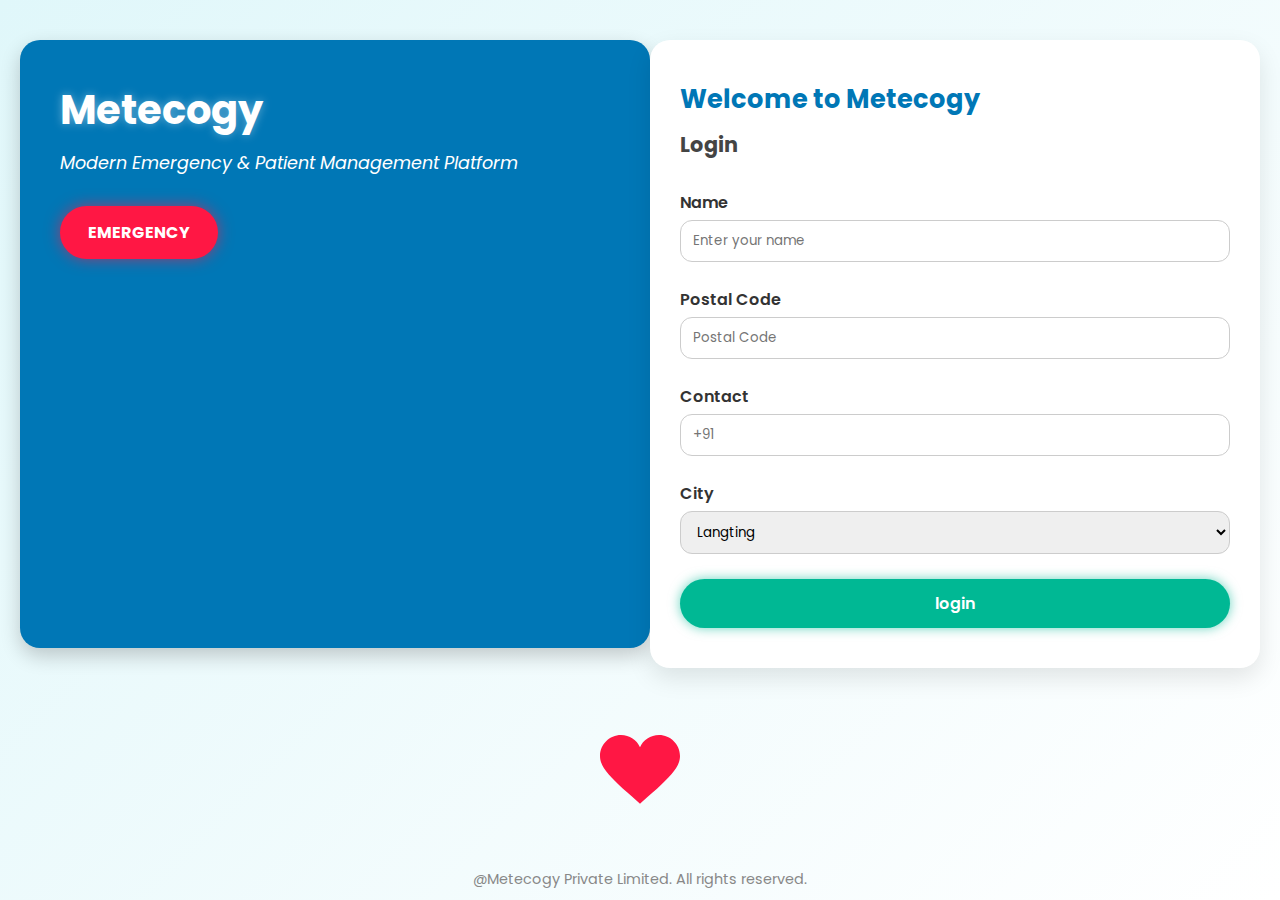
<file: index.html>
<!DOCTYPE html>
<html lang="en">
<head>
  <meta charset="UTF-8" />
  <meta name="viewport" content="width=device-width, initial-scale=1.0"/>
  <title>Meditech Login</title>
  <link rel="stylesheet" href="style.css">
  <link rel="function"href="index.js">
</head>
<body>
  <!-- left side -->
  <div class="page-wrapper">
    <div class="left-panel">
      
      <h1 class="brand-name">Metecogy</h1>
      <p class="tagline">Modern Emergency & Patient Management Platform</p>

      <!-- EMERGENCY BUTTON -->
      <a href="#" class="emergency-btn" onclick="makeEmergencyCall()">EMERGENCY</a>
    </div> 
    <script src="index.js"></script>
    <!-- login form  heading -->
    <div class="login-container">
      <h2 class="welcome-text">Welcome to Metecogy</h2>
      <h3 class="login-title">Login</h3>
      <!-- login form -->
      <form class="login-form">
        <label for="name">Name</label>
        <input type="text" id="name" name="name" placeholder="Enter your name" />

        <label for="postal">Postal Code</label>
        <input type="text" id="postal" name="postal" placeholder="Postal Code" />

        <label for="contact">Contact</label>
        <input type="text" id="contact" name="contact" placeholder="+91" />

        <label for="city">City</label>
        <select name="city" id="city" class="form input">
          <option value="langting">Langting</option>
          <option value="halflong">Halflong</option>
          <option value="lumding">Lumding</option>
          <option value="maibang">Maibang</option>
          <option value="silchar"> silchar </option>
          <option value="manderdisa"> manderdisa</option>
        </select>
       <!-- going to next page  -->
        <a   href="checkingdoc.html"class="submit-btn"type="submit">login</a>

      </form>
    </div> 
  </div> 
  <!-- heart animation -->
  <div class="svg-heart-container">
  <svg viewBox="0 0 32 29.6" class="heartbeat-svg">
    <path
      fill="#ff1744"
      d="M23.6,0c-3.4,0-6.4,2-7.6,4.9C14.8,2,11.8,0,8.4,0C3.8,0,0,3.8,0,8.4
        c0,4.2,3.4,7.6,9.2,13.1c2.5,2.2,5.1,4.4,6.8,6c1.7-1.6,4.3-3.8,6.8-6
        C28.6,16,32,12.6,32,8.4C32,3.8,28.2,0,23.6,0z"/>
  </svg>
</div>
<!-- private limited caption  -->
  <br>
  <p class="footer">@Metecogy Private Limited. All rights reserved.</p>
</body>
</html>
</file>
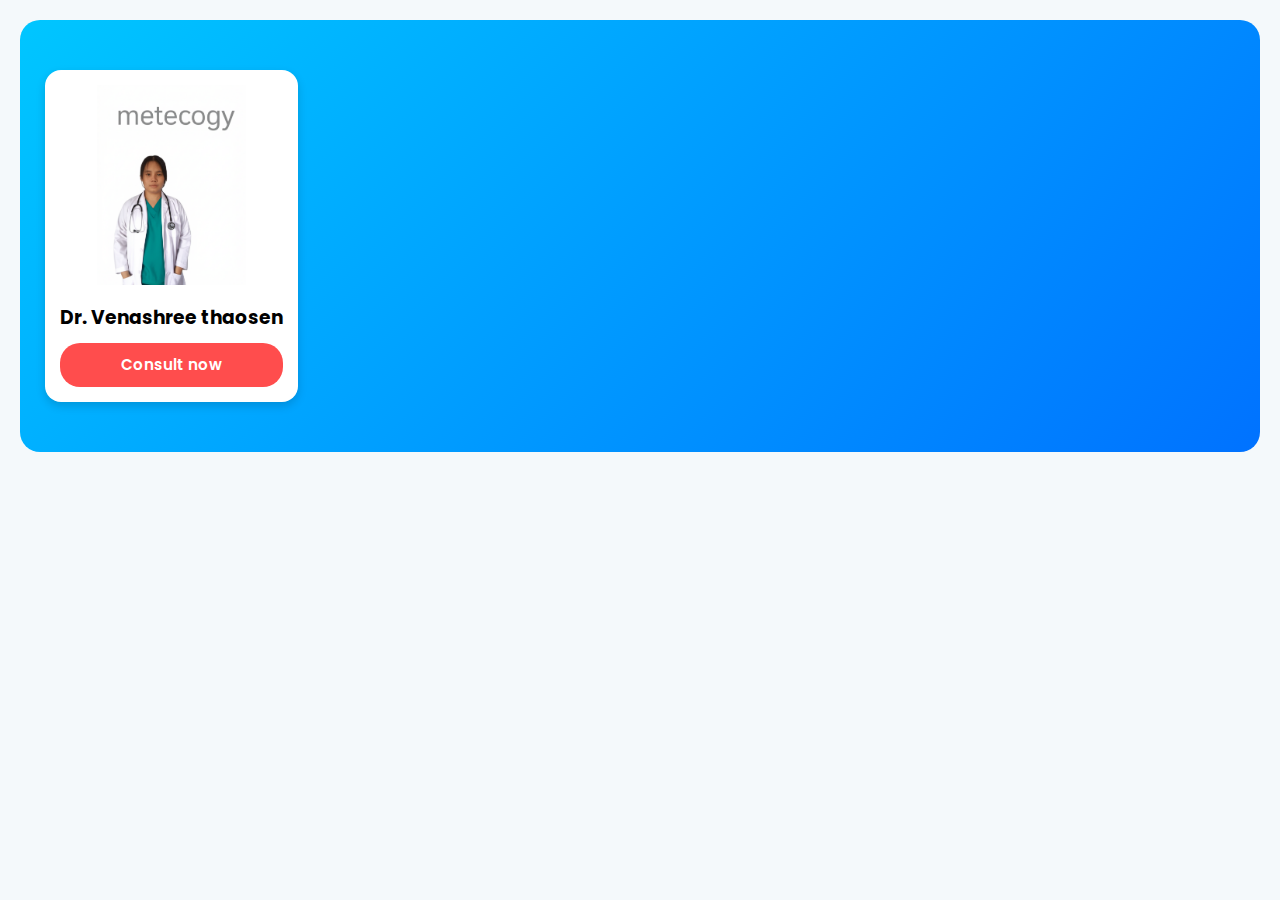
<file: radiologist.html>
<!DOCTYPE html>
<html lang="en">
<head>
    <meta charset="UTF-8">
    <meta name="viewport" content="width=device-width, initial-scale=1.0">
    <title>Consult with your radiologist</title>
    <link rel="stylesheet" href="radiologist.css">
</head>
<body>
    <section class="booking-section">
        <div class="doctor-grid">
            <div class="doctor-card">
                <img src="dr venashree.png" alt="Dr. Venashree">
                <h3 style="color:black">Dr. Venashree thaosen</h3>
                <a href="#" class="doctor-text">Consult now</a>
            </div>
        </div>
    </section>
    
</body>
</html>
</file>
<file: style.css>
/* Import clean font */
@import url('https://fonts.googleapis.com/css2?family=Poppins:wght@400;600&display=swap');

* {
  margin: 0;
  padding: 0;
  box-sizing: border-box;
  font-family: 'Poppins', sans-serif;
}

body {
  background: linear-gradient(135deg, #e0f7fa, #ffffff);
  min-height: 100vh;
  display: flex;
  flex-direction: column;
  justify-content: space-between;
  color: #333;
}
.svg-heart-container {
  display: flex;
  justify-content: center;
  margin-top: 20px;
}

.heartbeat-svg {
  width: 80px;
  animation: heartbeat 1.5s infinite;
  transform-origin: center;
}

@keyframes heartbeat {
  0% {
    transform: scale(1);
  }
  14% {
    transform: scale(1.3);
  }
  28% {
    transform: scale(1);
  }
  42% {
    transform: scale(1.3);
  }
  70% {
    transform: scale(1);
  }
  100% {
    transform: scale(1);
  }
}

/* Page Layout */
.page-wrapper {
  display: flex;
  flex-wrap: wrap;
  justify-content: center;
  align-items: stretch;
  padding: 40px 20px;
}

/* Left Panel */
.left-panel {
  flex: 1;
  min-width: 280px;
  background: #0077b6;
  color: #fff;
  padding: 40px;
  border-radius: 20px;
  margin-bottom: 20px;
  box-shadow: 0 8px 20px rgba(0,0,0,0.2);
  animation: fadeInLeft 1.2s ease-in;
}

.brand-name {
  font-size: 2.5rem;
  margin-bottom: 10px;
  text-shadow: 0 0 10px rgba(255,255,255,0.4);
}

.tagline {
  font-size: 1.1rem;
  margin-bottom: 30px;
  font-style: italic;
}

/* EMERGENCY Button */
.emergency-btn {
  background-color: #ff1744;
  color: white;
  padding: 14px 28px;
  text-decoration: none;
  border-radius: 50px;
  font-weight: bold;
  box-shadow: 0 0 15px rgba(255, 23, 68, 0.6);
  transition: all 0.3s ease;
  display: inline-block;
  animation: pulse 2s infinite;
}

.emergency-btn:hover {
  background-color: #ff4569;
  transform: scale(1.05);
}

/* Login Container */
.login-container {
  flex: 1;
  min-width: 320px;
  background: #ffffff;
  border-radius: 20px;
  padding: 40px 30px;
  box-shadow: 0 10px 25px rgba(0,0,0,0.1);
  animation: fadeInRight 1.2s ease-in;
}

.welcome-text {
  font-size: 1.6rem;
  color: #0077b6;
  margin-bottom: 10px;
}

.login-title {
  font-size: 1.3rem;
  color: #444;
  margin-bottom: 30px;
}

.login-form label {
  display: block;
  font-weight: 600;
  margin: 10px 0 5px;
}

.login-form input,
.login-form select {
  width: 100%;
  padding: 10px 12px;
  margin-bottom: 15px;
  border: 1px solid #ccc;
  border-radius: 12px;
  outline: none;
  transition: border 0.3s ease;
}

.login-form input:focus,
.login-form select:focus {
  border: 1.5px solid #0077b6;
}

/* Login Button */
.submit-btn {
  display: block;
  background-color: #00b894;
  color: white;
  text-align: center;
  padding: 12px;
  text-decoration: none;
  font-weight: 600;
  border-radius: 30px;
  margin-top: 10px;
  box-shadow:  0 0 12px rgba(0,184,148,0.6);
  transition: all 0.3s ease;
  animation:fadeinright 1.2s ease-in;
}

.submit-btn:hover {
  background-color: #00a383;
  transform: scale(1.03);
}

/* Footer */
.footer {
  text-align: center;
  font-size: 0.9rem;
  color: #888;
  margin-top: 20px;
  padding-bottom: 10px;
}

/* Animations */
@keyframes fadeInLeft {
  from { opacity: 0; transform: translateX(-40px); }
  to { opacity: 1; transform: translateX(0); }
}

@keyframes fadeInRight {
  from { opacity: 0; transform: translateX(40px); }
  to { opacity: 1; transform: translateX(0); }
}

@keyframes pulse {
  0% { box-shadow: 0 0 0 0 rgba(255, 23, 68, 0.4); }
  70% { box-shadow: 0 0 0 10px rgba(255, 23, 68, 0); }
  100% { box-shadow: 0 0 0 0 rgba(255, 23, 68, 0); }
}
</file>
<file: radiologist.css>
/* Font Import */
@import url('https://fonts.googleapis.com/css2?family=Poppins:wght@400;600&display=swap');

* {
  margin: 0;
  padding: 0;
  box-sizing: border-box;
  font-family: 'Poppins', sans-serif;
}

body {
  background-color: #f4f9fb;
  color: #222;
  line-height: 1.6;
  padding: 20px;
}

.booking-section {
  background: linear-gradient(135deg, #00c6ff, #0072ff);
  padding: 40px 20px;
  border-radius: 20px;
  color: white;
  text-align: center;
}

.doctor-grid {
  display: flex;
  gap: 20px;
  padding: 10px 5px;
  width: max-content;
  justify-content: flex-start;
  margin-left: 0;
  margin-right: 0;
}

.doctor-card {
  flex-shrink: 0;
  background-color: white;
  border-radius: 16px;
  box-shadow: 0 4px 10px rgba(0,0,0,0.15);
  padding: 15px;
  min-width: 140px;
  text-align: center;
  transition: transform 0.3s ease, box-shadow 0.3s ease;
  cursor: pointer;
}

.doctor-card:hover {
  transform: scale(1.05);
  box-shadow: 0 8px 20px rgba(0, 0, 0, 0.2);
}

.doctor-card img {
  width: 200px;
  height:200px;
  object-fit: contain;
  margin-bottom: 10px;
}

.doctor-text {
  text-decoration: none;
  text-align: center;
  display: block;
  border-radius: 20px;
  padding: 10px;
  box-shadow: #00c6ff;
  background-color: #ff4d4d;
  color: white;
  font-size: 0.95rem;
  font-weight: 600;
  margin-top: 10px;
}
</file>
